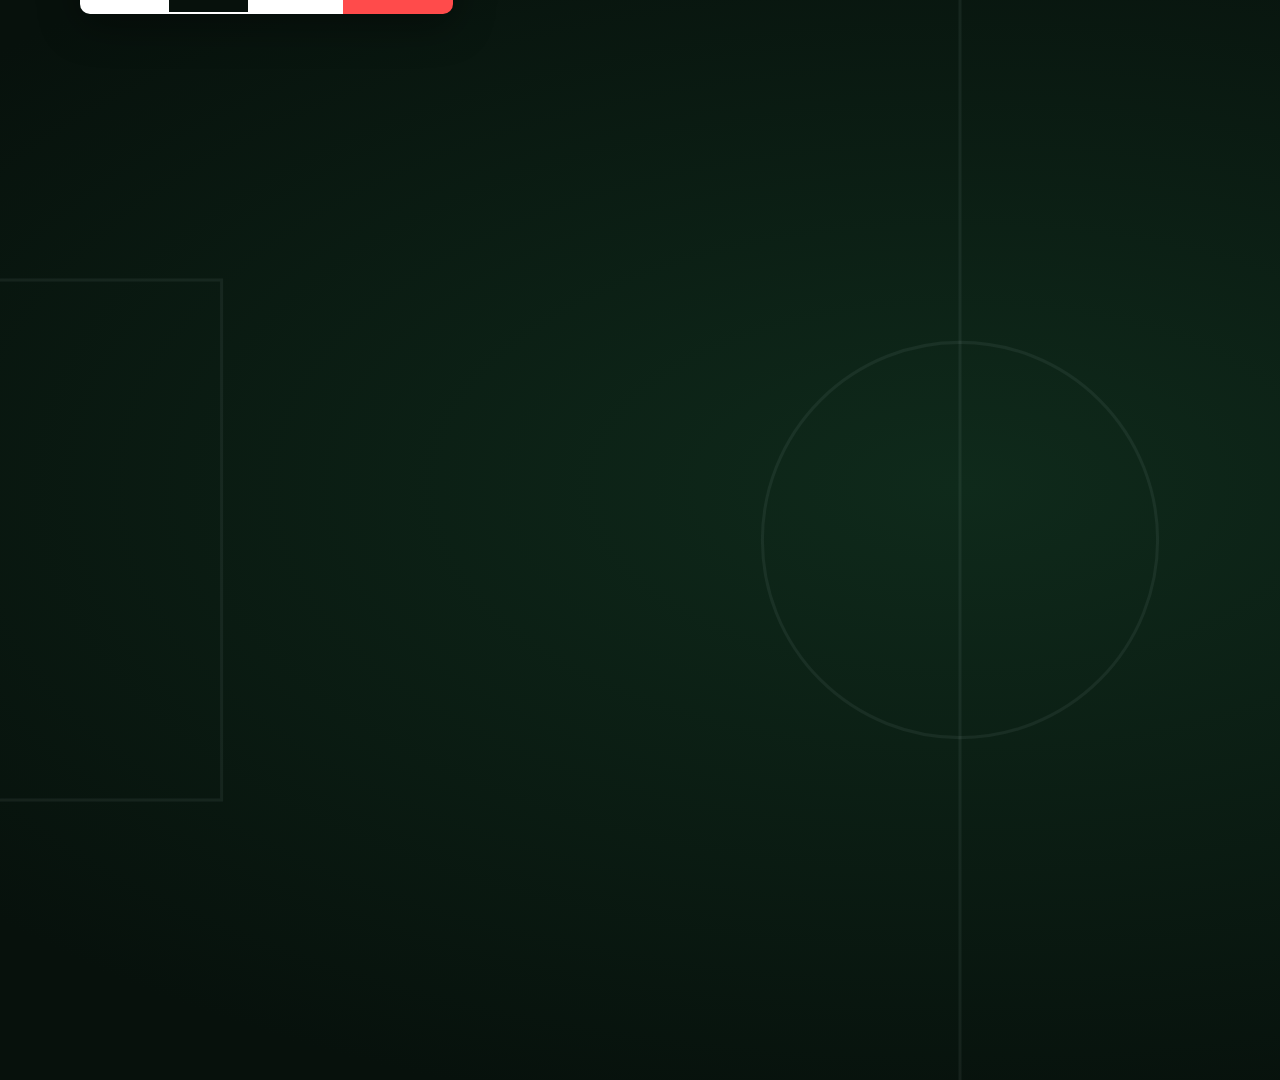
<file: brag-output/work/comp.html>
<!doctype html>
<html><head><meta charset="utf-8">
<link rel="stylesheet" href="fonts/fonts.css">
<style>
:root{--bg0:#07110c;--bg1:#0f2a1b;--chalk:rgba(235,255,240,.07);--g:#7ed957;--y:#fdd835;--r:#ff4b4b;--ink:#f3f7f2;--mute:#9fb8a8}
*{margin:0;padding:0;box-sizing:border-box}
html,body{width:1920px;height:1080px;overflow:hidden;background:var(--bg0)}
#stage{position:relative;width:1920px;height:1080px;overflow:hidden;
  background:radial-gradient(ellipse 90% 80% at 50% 45%,var(--bg1),var(--bg0) 75%);
  font-family:'Source Sans 3',sans-serif;color:var(--ink)}
.abs{position:absolute}
.scene{position:absolute;inset:0;opacity:0}
.anton{font-family:'Anton',sans-serif;letter-spacing:.01em;text-transform:uppercase}
.mono{font-family:'JetBrains Mono',monospace}
#pitch{position:absolute;inset:0}
.cap{position:absolute;left:0;right:0;text-align:center;font-weight:900;font-size:64px;letter-spacing:-.01em}
.cap em{font-style:normal;color:var(--g)}
.win{position:absolute;background:#fff;border-radius:18px;overflow:hidden;
  box-shadow:0 40px 120px rgba(0,0,0,.55),0 0 0 1px rgba(255,255,255,.08)}
.bar{height:46px;background:#eef1ee;display:flex;align-items:center;gap:10px;padding:0 20px;border-bottom:1px solid #dde3de}
.dot{width:14px;height:14px;border-radius:50%}
.url{margin-left:18px;flex:1;height:28px;border-radius:14px;background:#fff;color:#5b6b61;font-size:17px;display:flex;align-items:center;padding-left:16px}
.win img{display:block}
.bug{position:absolute;display:flex;align-items:stretch;height:64px;border-radius:10px;overflow:hidden;box-shadow:0 10px 40px rgba(0,0,0,.4)}
.bug div{display:flex;align-items:center;padding:0 20px;font-family:'Anton';font-size:34px}
.chip{position:absolute;border-radius:999px;padding:10px 26px;font-weight:700;font-size:34px}
.hl{position:absolute;border-radius:10px;border:4px solid var(--r);background:rgba(255,75,75,.10)}
</style></head>
<body><div id="stage">
<svg id="pitch" width="1920" height="1080" viewBox="0 0 1920 1080">
  <g fill="none" stroke="rgba(235,255,240,.06)" stroke-width="3">
    <line x1="960" y1="-20" x2="960" y2="1100"/>
    <circle cx="960" cy="540" r="190"/>
    <rect x="-10" y="290" width="260" height="500"/>
    <rect x="1670" y="290" width="260" height="500"/>
  </g>
</svg>

<!-- S1 hook -->
<div class="scene" id="s1">
  <div class="bug" id="bug1" style="left:80px;top:70px">
    <div style="background:#fff;color:#07110c">ARG</div>
    <div style="background:#07110c;color:#fff;border:2px solid #fff;border-left:0;border-right:0">1–0</div>
    <div style="background:#fff;color:#07110c">MEX</div>
    <div id="clk1" style="background:var(--r);color:#fff;min-width:110px;justify-content:center">12'</div>
  </div>
  <svg class="abs" id="ring" width="700" height="700" style="left:610px;top:95px" viewBox="0 0 700 700">
    <circle cx="350" cy="350" r="320" fill="none" stroke="rgba(255,255,255,.08)" stroke-width="24"/>
    <circle id="arc" cx="350" cy="350" r="320" fill="none" stroke-width="24" stroke-linecap="round"
      transform="rotate(-90 350 350)" stroke-dasharray="2010.6" stroke-dashoffset="0"/>
  </svg>
  <div class="abs anton" id="lbl1" style="left:0;right:0;top:250px;text-align:center;font-size:40px;color:var(--mute);letter-spacing:.12em">Striker #9</div>
  <div class="abs anton" id="num" style="left:0;right:0;top:318px;text-align:center;font-size:230px;line-height:1">60%</div>
  <div class="abs anton" id="lbl2" style="left:0;right:0;top:600px;text-align:center;font-size:34px;color:var(--mute);letter-spacing:.12em">Fitness</div>
  <div class="abs" id="empty" style="left:0;right:0;top:860px;text-align:center;font-weight:900;font-size:80px">Running on <span style="color:var(--r)">empty.</span></div>
</div>

<!-- S2 reveal -->
<div class="scene" id="s2">
  <div class="abs anton" id="wm" style="left:0;right:0;top:330px;text-align:center;font-size:190px;line-height:1">FIFA Shadow <span style="color:var(--g)">Coach</span></div>
  <div class="abs" id="sub2" style="left:0;right:0;top:600px;text-align:center;font-size:58px;font-weight:600;color:var(--ink)">Live World Cup 2026 fitness <span style="color:var(--g)">+</span> sub calls</div>
  <div class="abs" id="pills2" style="left:0;right:0;top:720px;display:flex;justify-content:center;gap:22px;font-size:40px;font-weight:700">
    <span id="p0" style="color:var(--g)">🟢 PEAK</span><span id="p1" style="color:var(--y)">🟡 FAIR</span><span id="p2" style="color:var(--r)">🔴 CRITICAL</span>
  </div>
</div>

<!-- S3 live scores -->
<div class="scene" id="s3">
  <div class="cap" id="cap3" style="top:120px">Live scores, straight from <em>ESPN.</em></div>
  <div class="win" id="win3" style="left:260px;top:360px;width:1400px">
    <div class="bar"><div class="dot" style="background:#ff5f57"></div><div class="dot" style="background:#febc2e"></div><div class="dot" style="background:#28c840"></div><div class="url">localhost:8501 · FIFA World Cup 2026 - Live Analytics</div></div>
    <div style="padding:34px 40px 40px;background:#fff">
      <img src="ui/title.png" style="width:1100px">
      <div style="height:18px"></div>
      <div style="position:relative;border:1px solid #d6dbd7;border-radius:12px;overflow:hidden">
        <img src="ui/score.png" style="width:1318px">
        <div id="pulse" class="abs" style="left:1091px;top:21px;width:48px;height:48px;border-radius:50%;border:4px solid #5cb85c"></div>
      </div>
    </div>
  </div>
</div>

<!-- S4 fitness -->
<div class="scene" id="s4">
  <div class="cap" id="cap4" style="top:92px">Every player's fitness, <em>minute by minute.</em></div>
  <div class="win" id="win4" style="left:260px;top:220px;width:1400px">
    <div class="bar"><div class="dot" style="background:#ff5f57"></div><div class="dot" style="background:#febc2e"></div><div class="dot" style="background:#28c840"></div><div class="url">localhost:8501 · ⚡ Player Fitness</div></div>
    <div style="position:relative;height:601px;background:#fff">
      <img src="ui/fit12.png" class="abs" style="left:0;top:0;width:1400px">
      <div id="wipe" class="abs" style="left:0;top:0;width:1400px;height:0;overflow:hidden"><img src="ui/fit34.png" style="width:1400px;display:block"></div>
      <div id="wline" class="abs" style="left:0;width:1400px;height:4px;background:var(--r);top:0;opacity:0"></div>
    </div>
  </div>
  <div class="chip anton" id="chip4" style="left:1540px;top:190px;background:var(--r);color:#fff;font-weight:400;font-size:44px;padding:6px 26px">12'</div>
</div>

<!-- S5 sub call -->
<div class="scene" id="s5">
  <div class="cap" id="cap5" style="top:120px">The sub call. <em>Before the manager makes it.</em></div>
  <div class="win" id="win5" style="left:200px;top:320px;width:1520px">
    <div class="bar"><div class="dot" style="background:#ff5f57"></div><div class="dot" style="background:#febc2e"></div><div class="dot" style="background:#28c840"></div><div class="url">localhost:8501 · 💡 Substitution Recommendations</div></div>
    <div style="position:relative;background:#fff">
      <img src="ui/rec.png" style="width:1520px">
      <div class="hl" id="hl1"></div>
      <div class="hl" id="hl2" style="border-color:#3fa64a;background:rgba(126,217,87,.14)"></div>
    </div>
  </div>
  <div class="chip" id="chip5" style="left:1180px;top:460px;background:var(--g);color:#07110c;font-size:44px;padding:12px 32px;box-shadow:0 12px 40px rgba(0,0,0,.4)">81% confidence</div>
</div>

<!-- S6 outro -->
<div class="scene" id="s6">
  <div class="abs anton" id="wm6" style="left:0;right:0;top:300px;text-align:center;font-size:170px;line-height:1">FIFA Shadow <span style="color:var(--g)">Coach</span></div>
  <div class="abs mono" id="cmd" style="left:560px;top:540px;width:800px;height:84px;border-radius:14px;background:rgba(0,0,0,.45);border:1px solid rgba(255,255,255,.12);font-size:34px;display:flex;align-items:center;padding-left:34px;white-space:pre"></div>
  <div class="abs" id="repo" style="left:0;right:0;top:690px;text-align:center;font-size:46px;font-weight:600;color:var(--mute)">github.com/harshul27/<span style="color:var(--ink)">fifalyst</span></div>
</div>
</div>

<script>
const $=id=>document.getElementById(id);
const cl=(x,a=0,b=1)=>Math.max(a,Math.min(b,x));
const lin=(t,a,b)=>cl((t-a)/(b-a));
const eo=x=>1-Math.pow(1-x,3), eio=x=>x<.5?4*x*x*x:1-Math.pow(-2*x+2,3)/2;
const back=x=>{const c=1.5;return 1+(c+1)*Math.pow(x-1,3)+c*Math.pow(x-1,2)};
// scene envelope: in over [a,a+fi], out over [b-fo,b]
const env=(t,a,b,fi=.25,fo=.22)=>Math.min(lin(t,a,a+fi),1-lin(t,b-fo,b));
function show(id,o){$(id).style.opacity=o;$(id).style.visibility=o>0?'visible':'hidden'}
function tf(id,s){$(id).style.transform=s}
function op(id,o){$(id).style.opacity=o}
function mix(c1,c2,k){return c1.map((v,i)=>Math.round(v+(c2[i]-v)*k))}
const Y=[253,216,53],R=[255,75,75];

window.render=function(t){
  // subtle pitch drift
  tf('pitch',`scale(${1.04+0.02*Math.sin(t*0.3)}) translateX(${-10*t}px)`);

  // S1 hook 0–3
  show('s1',Math.min(1,1-lin(t,2.8,3.0)));
  const k=eio(lin(t,0.35,1.85));
  const v=60-27*k; const minute=Math.round(12+22*k);
  $('num').textContent=Math.round(v)+'%';
  const col=v>50?Y:mix(Y,R,cl((50-v)/6));
  $('num').style.color=`rgb(${col})`;
  $('arc').style.stroke=`rgb(${col})`;
  $('arc').style.strokeDashoffset=2010.6*(1-v/100);
  $('clk1').textContent=minute+"'";
  const i1=eo(lin(t,0,0.35));
  tf('bug1',`translateY(${-(1-i1)*120}px)`);
  tf('ring',`scale(${0.85+0.15*i1})`); op('ring',i1);
  op('num',i1); tf('num',`scale(${0.9+0.1*i1})`); op('lbl1',i1); op('lbl2',i1);
  const e1=eo(lin(t,1.85,2.1)); op('empty',e1); tf('empty',`translateY(${(1-e1)*40}px)`);

  // S2 reveal 3–6
  show('s2',env(t,3.0,6.0,.12,.22));
  const w=back(lin(t,3.0,3.45)); tf('wm',`scale(${0.7+0.3*w})`); op('wm',cl(lin(t,3.0,3.2)));
  const s2=eo(lin(t,3.35,3.7)); op('sub2',s2); tf('sub2',`translateY(${(1-s2)*30}px)`);
  for(let i=0;i<3;i++){const p=eo(lin(t,3.8+i*.18,4.1+i*.18)); op('p'+i,p); tf('p'+i,`translateY(${(1-p)*24}px)`)}

  // S3 live scores 6–10
  show('s3',env(t,6.0,10.0,.18,.22));
  const c3=eo(lin(t,6.05,6.4)); op('cap3',c3); tf('cap3',`translateY(${(1-c3)*30}px)`);
  const w3=eo(lin(t,6.15,6.75)); tf('win3',`translateY(${(1-w3)*160}px) scale(${1+0.08*eio(lin(t,6.75,10))})`);
  const ph=((t-6)%1.0); op('pulse',(1-ph)*(t>6.8?1:0)); tf('pulse',`scale(${0.6+ph*1.3})`);

  // S4 fitness 10–14
  show('s4',env(t,10.0,14.0,.18,.22));
  const c4=eo(lin(t,10.05,10.4)); op('cap4',c4); tf('cap4',`translateY(${(1-c4)*30}px)`);
  const w4=eo(lin(t,10.15,10.7)); tf('win4',`translateY(${(1-w4)*160}px)`);
  const wp=eio(lin(t,11.6,12.4));
  $('wipe').style.height=(601*wp)+'px';
  $('wline').style.top=(601*wp-2)+'px'; op('wline',wp>0&&wp<1?1:0);
  $('chip4').textContent=Math.round(12+22*wp)+"'";
  const ch=back(lin(t,10.5,10.85)); tf('chip4',`scale(${ch}) rotate(-4deg)`);

  // S5 sub call 14–18
  show('s5',env(t,14.0,18.0,.18,.2));
  const c5=eo(lin(t,14.05,14.4)); op('cap5',c5); tf('cap5',`translateY(${(1-c5)*30}px)`);
  const w5=eo(lin(t,14.15,14.7));
  tf('win5',`translateY(${(1-w5)*160}px) scale(${1+0.035*lin(t,14.7,18)})`);
  const S=1520/820;
  const box=(id,x,y,w,h,a)=>{const e=eo(lin(t,a,a+.3));const el=$(id);
    el.style.left=(x*S)+'px';el.style.top=(y*S)+'px';el.style.height=(h*S)+'px';el.style.width=(w*S*e)+'px';el.style.opacity=e>0?1:0};
  box('hl1',9,113,226,29,15.0);
  box('hl2',9,143,243,29,15.6);
  const c6=back(lin(t,16.2,16.55)); tf('chip5',`scale(${c6})`); op('chip5',cl(lin(t,16.2,16.3)));

  // S6 outro 18–21
  show('s6',Math.min(lin(t,18.0,18.2),1-lin(t,20.75,21.0)));
  const o6=back(lin(t,18.0,18.45)); tf('wm6',`scale(${0.75+0.25*o6})`); op('wm6',cl(lin(t,18,18.15)));
  const cmd='$ streamlit run world_cup_app.py';
  const n=Math.floor(cmd.length*lin(t,18.5,19.4));
  $('cmd').innerHTML='<span style="color:var(--g)">'+cmd.slice(0,Math.min(n,1))+'</span>'+cmd.slice(1,n)+((Math.floor(t*3)%2||n<cmd.length)?'<span style="color:var(--g)">▍</span>':'');
  op('cmd',cl(lin(t,18.35,18.5)));
  const r6=eo(lin(t,19.4,19.7)); op('repo',r6); tf('repo',`translateY(${(1-r6)*24}px)`);
};
window.ready=Promise.all([document.fonts.ready,...[...document.images].map(i=>i.decode())]);
window.render(0);
</script></body></html>
</file>
<file: brag-output/work/fonts/fonts.css>
@font-face {
  font-family: 'Anton';
  font-style: normal;
  font-weight: 400;
  font-display: block;
  src: url(f2.woff2) format('woff2');
  unicode-range: U+0000-00FF, U+0131, U+0152-0153, U+02BB-02BC, U+02C6, U+02DA, U+02DC, U+0304, U+0308, U+0329, U+2000-206F, U+20AC, U+2122, U+2191, U+2193, U+2212, U+2215, U+FEFF, U+FFFD;
}
@font-face {
  font-family: 'JetBrains Mono';
  font-style: normal;
  font-weight: 500;
  font-display: block;
  src: url(f8.woff2) format('woff2');
  unicode-range: U+0000-00FF, U+0131, U+0152-0153, U+02BB-02BC, U+02C6, U+02DA, U+02DC, U+0304, U+0308, U+0329, U+2000-206F, U+20AC, U+2122, U+2191, U+2193, U+2212, U+2215, U+FEFF, U+FFFD;
}
@font-face {
  font-family: 'Source Sans 3';
  font-style: normal;
  font-weight: 400;
  font-display: block;
  src: url(f15.woff2) format('woff2');
  unicode-range: U+0000-00FF, U+0131, U+0152-0153, U+02BB-02BC, U+02C6, U+02DA, U+02DC, U+0304, U+0308, U+0329, U+2000-206F, U+20AC, U+2122, U+2191, U+2193, U+2212, U+2215, U+FEFF, U+FFFD;
}
@font-face {
  font-family: 'Source Sans 3';
  font-style: normal;
  font-weight: 600;
  font-display: block;
  src: url(f22.woff2) format('woff2');
  unicode-range: U+0000-00FF, U+0131, U+0152-0153, U+02BB-02BC, U+02C6, U+02DA, U+02DC, U+0304, U+0308, U+0329, U+2000-206F, U+20AC, U+2122, U+2191, U+2193, U+2212, U+2215, U+FEFF, U+FFFD;
}
@font-face {
  font-family: 'Source Sans 3';
  font-style: normal;
  font-weight: 700;
  font-display: block;
  src: url(f29.woff2) format('woff2');
  unicode-range: U+0000-00FF, U+0131, U+0152-0153, U+02BB-02BC, U+02C6, U+02DA, U+02DC, U+0304, U+0308, U+0329, U+2000-206F, U+20AC, U+2122, U+2191, U+2193, U+2212, U+2215, U+FEFF, U+FFFD;
}
@font-face {
  font-family: 'Source Sans 3';
  font-style: normal;
  font-weight: 900;
  font-display: block;
  src: url(f36.woff2) format('woff2');
  unicode-range: U+0000-00FF, U+0131, U+0152-0153, U+02BB-02BC, U+02C6, U+02DA, U+02DC, U+0304, U+0308, U+0329, U+2000-206F, U+20AC, U+2122, U+2191, U+2193, U+2212, U+2215, U+FEFF, U+FFFD;
}
</file>
